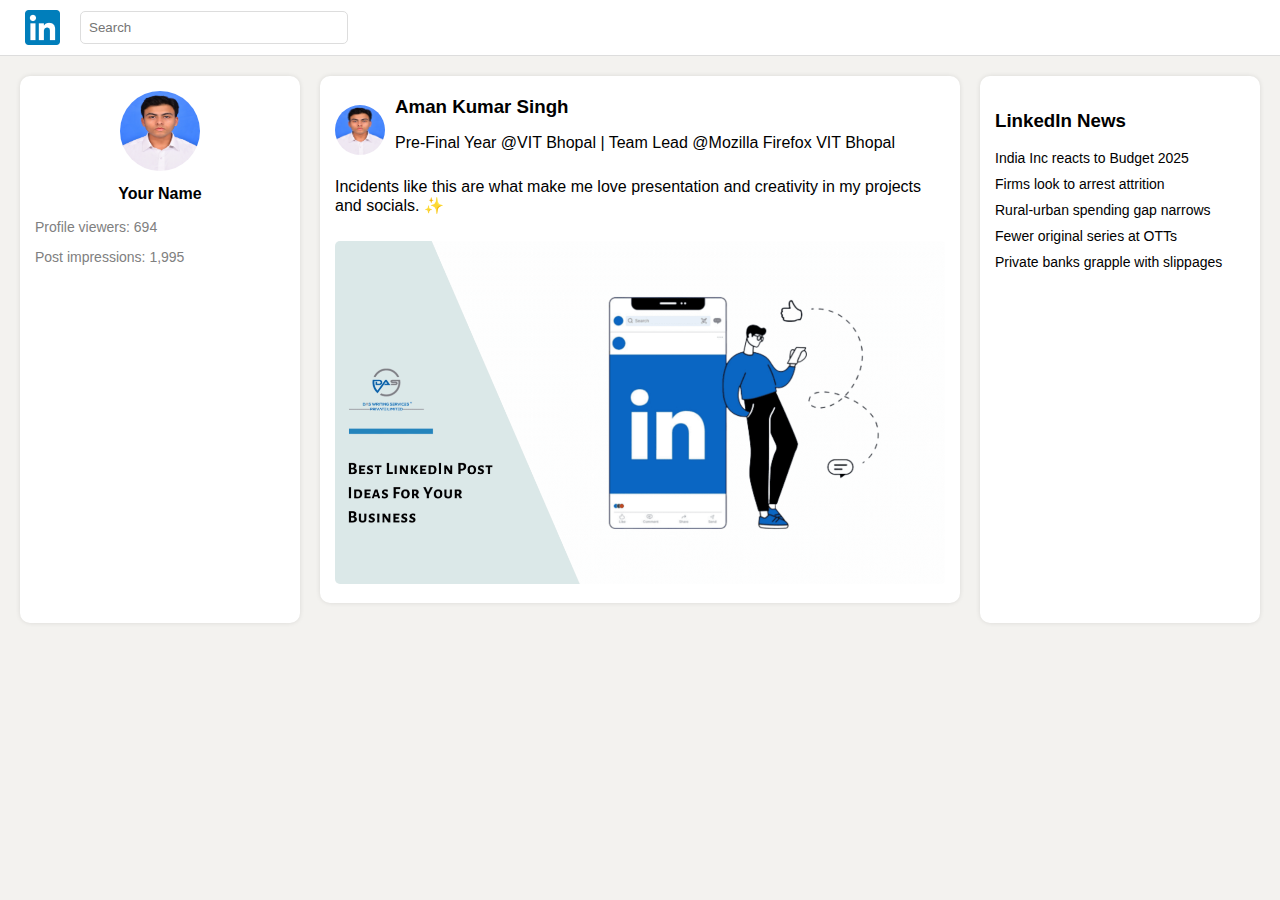
<file: 04-02-2025/index.html>
<!DOCTYPE html>
<html lang="en">
<head>
    <meta charset="UTF-8">
    <meta name="viewport" content="width=device-width, initial-scale=1.0">
    <title>LinkedIn Clone</title>
    <link rel="stylesheet" href="styles.css">
</head>
<body>
    <header>
        <div class="navbar">
            <img src="logo.jpg" alt="LinkedIn Logo" class="logo">
            <input type="text" placeholder="Search" class="search-bar">
        </div>
    </header>

    <div class="container">
        <!-- Sidebar -->
        <aside class="sidebar">
            <div class="profile">
                <img src="profile.jpg" alt="User Profile" class="profile-pic">
                <p class="username">Your Name</p>
            </div>
            <div class="stats">
                <p>Profile viewers: <span>694</span></p>
                <p>Post impressions: <span>1,995</span></p>
            </div>
        </aside>

        <!-- Main Feed -->
        <main class="feed">
            <div class="post">
                <div class="post-header">
                    <img src="profile.jpg" alt="Profile" class="post-profile">
                    <div class="post-info">
                        <h3>Aman Kumar Singh</h3>
                        <p>Pre-Final Year @VIT Bhopal | Team Lead @Mozilla Firefox VIT Bhopal</p>
                    </div>
                </div>
                <p class="post-text">Incidents like this are what make me love presentation and creativity in my projects and socials. ✨</p>
                <img src="post.jpg" alt="Post Image" class="post-image">
            </div>
        </main>

        <!-- News Sidebar -->
        <aside class="news">
            <h3>LinkedIn News</h3>
            <ul>
                <li>India Inc reacts to Budget 2025</li>
                <li>Firms look to arrest attrition</li>
                <li>Rural-urban spending gap narrows</li>
                <li>Fewer original series at OTTs</li>
                <li>Private banks grapple with slippages</li>
            </ul>
        </aside>
    </div>
</body>
</html>
</file>
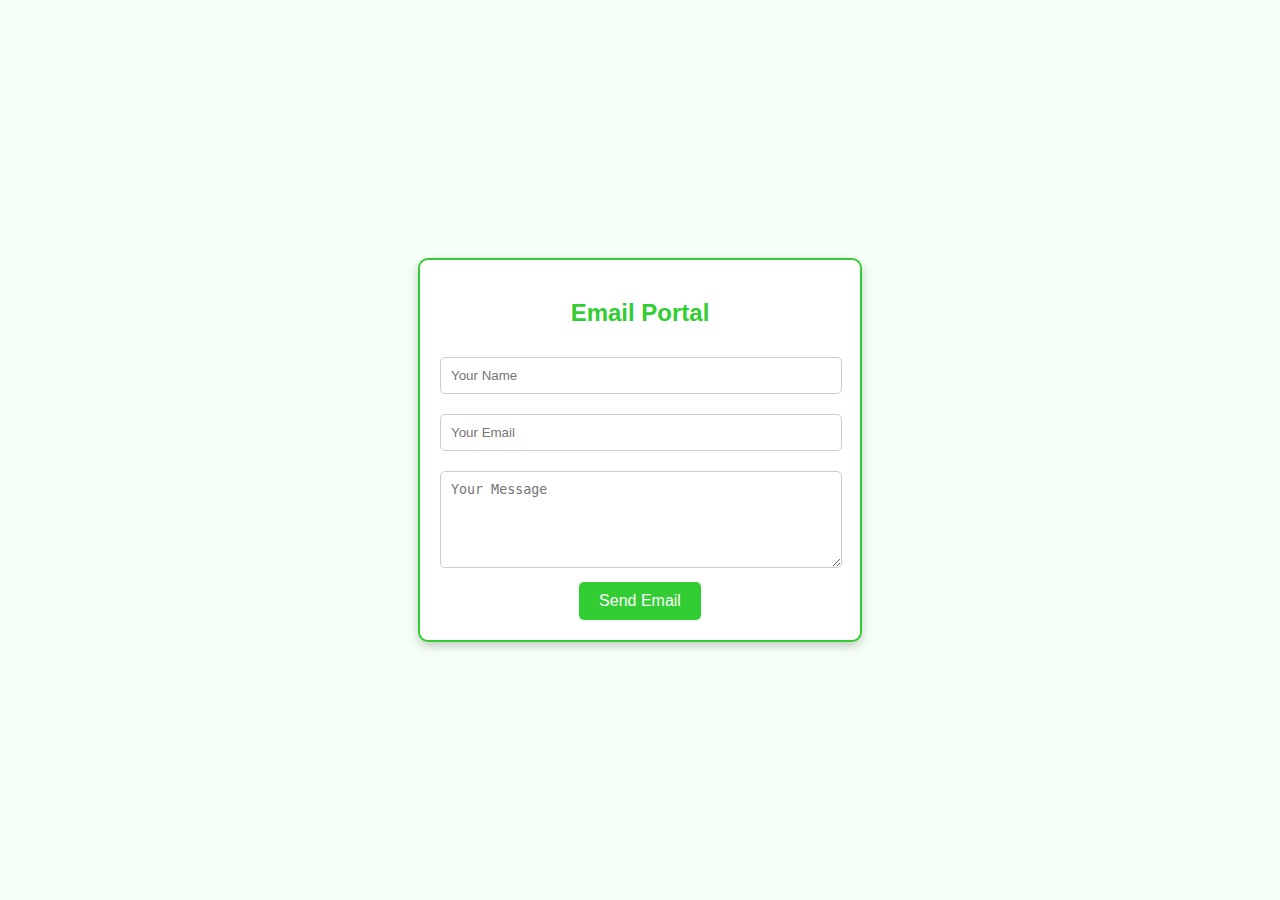
<file: 28-01-2025/Email Portal/index.html>
<!DOCTYPE html>
<html lang="en">
<head>
    <meta charset="UTF-8">
    <meta name="viewport" content="width=device-width, initial-scale=1.0">
    <title>Email Portal</title>
    <link rel="stylesheet" href="mailto_styles.css">
</head>
<body>
    <div class="portal-container">
        <h2>Email Portal</h2>
        <form action="mailto:amankumarsingh.org@gmail.com" method="GET" enctype="text/plain" onsubmit="return handleSubmit()">
            <input type="text" id="name" name="name" placeholder="Your Name" required>
            <input type="email" id="email" name="email" placeholder="Your Email" required>
            <textarea id="message" name="message" placeholder="Your Message" rows="5" required></textarea>
            <button type="submit">Send Email</button>
        </form>
    </div>
    <script>
        function handleSubmit() {
            const name = document.getElementById('name').value;
            const email = document.getElementById('email').value;
            const message = document.getElementById('message').value;

            const mailtoLink = `mailto:amankumarsingh.org@gmail.com?subject=Message from ${encodeURIComponent(name)}&body=Email: ${encodeURIComponent(email)}%0A%0A${encodeURIComponent(message)}`;

            window.location.href = mailtoLink;
            return false; // Prevent default form submission
        }
    </script>
</body>
</html>
</file>
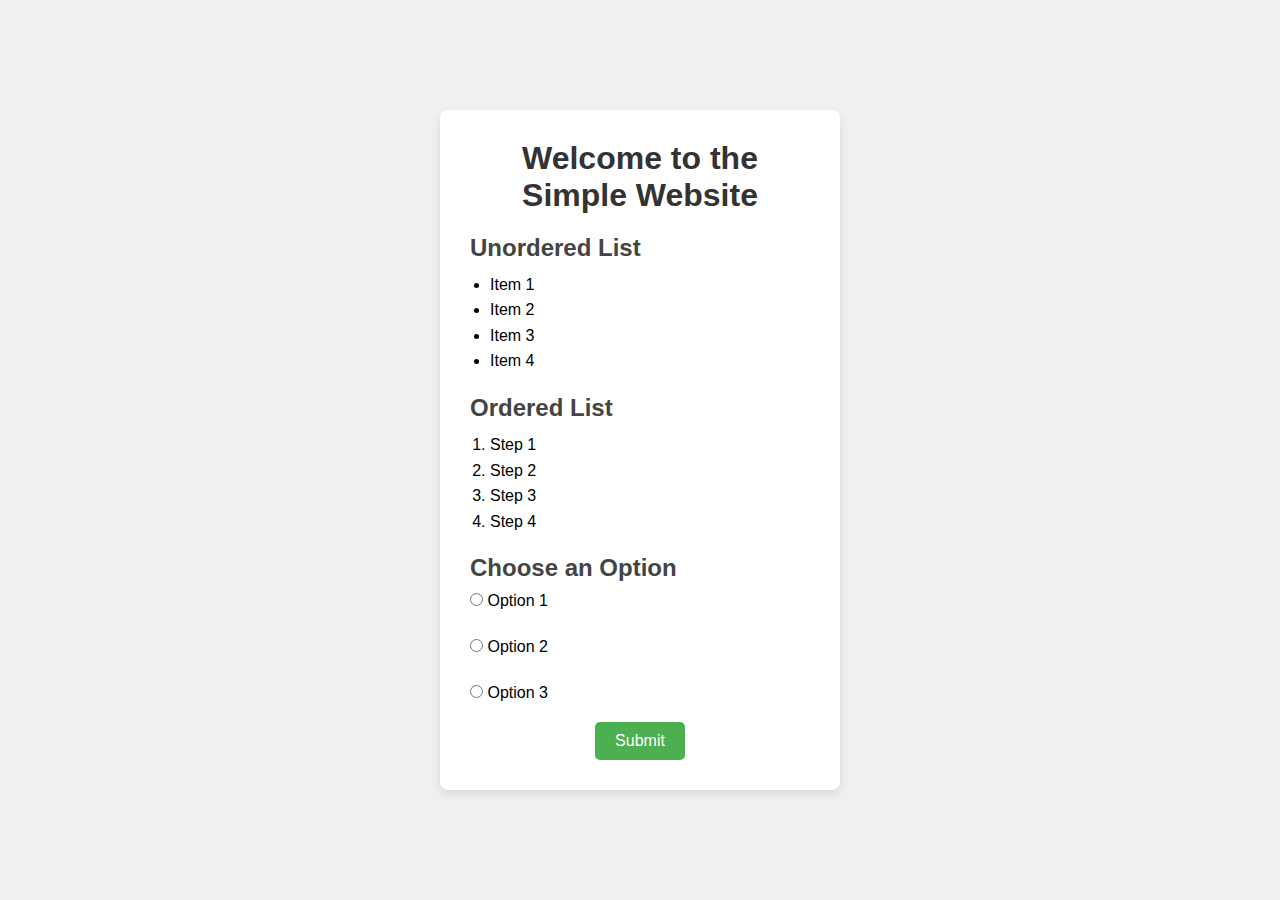
<file: 28-01-2025/List Page/index.html>
<!DOCTYPE html>
<html lang="en">
<head>
    <meta charset="UTF-8">
    <meta name="viewport" content="width=device-width, initial-scale=1.0">
    <title>Simple Website</title>
    <link rel="stylesheet" href="styles.css">
</head>
<body>

    <div class="container">
        <h1>Welcome to the Simple Website</h1>
        
        <!-- Unordered List -->
        <div class="list-container">
            <h2>Unordered List</h2>
            <ul>
                <li>Item 1</li>
                <li>Item 2</li>
                <li>Item 3</li>
                <li>Item 4</li>
            </ul>
        </div>

        <!-- Ordered List -->
        <div class="list-container">
            <h2>Ordered List</h2>
            <ol>
                <li>Step 1</li>
                <li>Step 2</li>
                <li>Step 3</li>
                <li>Step 4</li>
            </ol>
        </div>

        <!-- Radio Buttons -->
        <div class="radio-container">
            <h2>Choose an Option</h2>
            <label>
                <input type="radio" name="option" value="Option 1"> Option 1
            </label><br>
            <label>
                <input type="radio" name="option" value="Option 2"> Option 2
            </label><br>
            <label>
                <input type="radio" name="option" value="Option 3"> Option 3
            </label>
        </div>

        <!-- Submit Button -->
        <div class="button-container">
            <button type="submit">Submit</button>
        </div>
    </div>

</body>
</html>
</file>
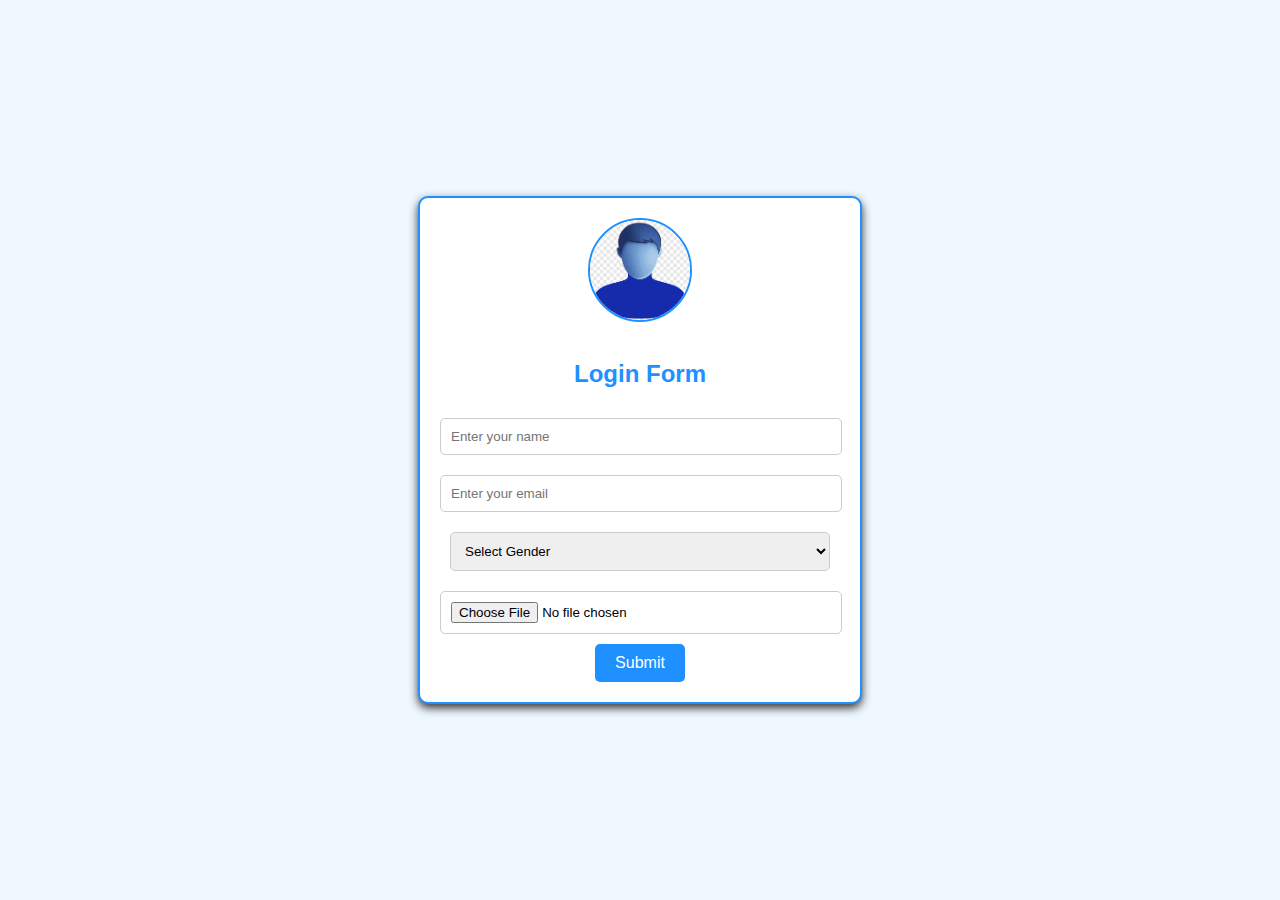
<file: 28-01-2025/Login Page/index.html>
<!DOCTYPE html>
<html lang="en">
<head>
    <meta charset="UTF-8">
    <meta name="viewport" content="width=device-width, initial-scale=1.0">
    <title>Login Form</title>
    <link rel="stylesheet" href="styles.css">
</head>
<body>
    <div class="form-container">
        <img src="photoiwp.jpg" alt="User Photo">
        <h2>Login Form</h2>
        <form action="#" method="POST" enctype="multipart/form-data">
            <input type="text" name="name" placeholder="Enter your name" required>
            <input type="email" name="email" placeholder="Enter your email" required>
            <select name="gender" required>
                <option value="" disabled selected>Select Gender</option>
                <option value="male">Male</option>
                <option value="female">Female</option>
                <option value="other">Other</option>
            </select>
            <input type="file" name="file" required>
            <button type="submit">Submit</button>
        </form>
    </div>
</body>
</html>
</file>
<file: 04-02-2025/styles.css>
/* General Styles */
body {
    font-family: Arial, sans-serif;
    background-color: #f3f2ef;
    margin: 0;
    padding: 0;
}

/* Navbar */
.navbar {
    display: flex;
    align-items: center;
    padding: 10px;
    background-color: white;
    border-bottom: 1px solid #ddd;
}

.logo {
    width: 35px;
    margin-left: 15px;
}

.search-bar {
    margin-left: 20px;
    padding: 8px;
    width: 250px;
    border-radius: 5px;
    border: 1px solid #ddd;
}

/* Layout */
.container {
    display: flex;
    margin: 20px;
}

/* Sidebar */
.sidebar, .news {
    width: 250px;
    background: white;
    padding: 15px;
    border-radius: 10px;
    box-shadow: 0 0 5px rgba(0, 0, 0, 0.1);
}

.profile {
    text-align: center;
}

.profile-pic {
    width: 80px;
    height: 80px;
    border-radius: 50%;
}

.username {
    font-weight: bold;
    margin-top: 10px;
}

.stats p {
    font-size: 14px;
    color: gray;
}

/* Feed */
.feed {
    flex: 1;
    margin: 0 20px;
}

.post {
    background: white;
    padding: 15px;
    border-radius: 10px;
    box-shadow: 0 0 5px rgba(0, 0, 0, 0.1);
    margin-bottom: 20px;
}

.post-header {
    display: flex;
    align-items: center;
}

.post-profile {
    width: 50px;
    height: 50px;
    border-radius: 50%;
}

.post-info {
    margin-left: 10px;
}

.post-info h3 {
    margin: 5px 0;
}

.post-text {
    margin-top: 10px;
}

.post-image {
    width: 100%;
    margin-top: 10px;
    border-radius: 5px;
}

/* News Sidebar */
.news ul {
    list-style: none;
    padding: 0;
}

.news li {
    margin-bottom: 10px;
    font-size: 14px;
}
</file>
<file: 28-01-2025/Email Portal/mailto_styles.css>
body {
    margin: 0;
    padding: 0;
    font-family: Arial, sans-serif;
    background-color: #f5fff5; /* Light green background */
    display: flex;
    justify-content: center;
    align-items: center;
    height: 100vh;
}

.portal-container {
    background-color: white;
    border: 2px solid #32cd32; /* Lime Green border */
    border-radius: 10px;
    box-shadow: 0 4px 10px rgba(0, 0, 0, 0.2);
    width: 400px;
    padding: 20px;
    text-align: center;
}

.portal-container h2 {
    color: #32cd32;
    margin-bottom: 20px;
}

.portal-container input[type="text"],
.portal-container input[type="email"],
.portal-container textarea {
    width: calc(100% - 20px);
    padding: 10px;
    margin: 10px 0;
    border: 1px solid #ccc;
    border-radius: 5px;
}

.portal-container button {
    background-color: #32cd32;
    color: white;
    padding: 10px 20px;
    border: none;
    border-radius: 5px;
    cursor: pointer;
    font-size: 16px;
}

.portal-container button:hover {
    background-color: #228b22; /* Darker green */
}
</file>
<file: 28-01-2025/List Page/styles.css>
* {
    margin: 0;
    padding: 0;
    box-sizing: border-box;
}

body {
    font-family: Arial, sans-serif;
    background-color: #f0f0f0;
    display: flex;
    justify-content: center;
    align-items: center;
    height: 100vh;
}

.container {
    background-color: white;
    padding: 30px;
    border-radius: 8px;
    box-shadow: 0 4px 8px rgba(0, 0, 0, 0.1);
    width: 400px;
}

h1 {
    text-align: center;
    margin-bottom: 20px;
    color: #333;
}

h2 {
    margin-bottom: 10px;
    color: #444;
}

.list-container {
    margin-bottom: 20px;
}

ul, ol {
    margin-left: 20px;
    line-height: 1.6;
}

.radio-container {
    margin-bottom: 20px;
}

.radio-container label {
    display: block;
    margin-bottom: 10px;
    font-size: 16px;
}

.button-container {
    text-align: center;
}

button {
    background-color: #4CAF50;
    color: white;
    padding: 10px 20px;
    border: none;
    border-radius: 5px;
    font-size: 16px;
    cursor: pointer;
    transition: background-color 0.3s ease;
}

button:hover {
    background-color: #45a049;
}
</file>
<file: 28-01-2025/Login Page/styles.css>
body {
    margin: 0;
    padding: 0;
    font-family: Arial, sans-serif;
    background-color: #f0f8ff; /* Light blue background */
    display: flex;
    justify-content: center;
    align-items: center;
    height: 100vh;
}

.form-container {
    background-color: white;
    border: 2px solid #1e90ff; /* Dodger blue border */
    border-radius: 10px;
    box-shadow: 0 4px 10px rgba(0, 0, 0, 0.8);
    width: 400px;
    padding: 20px;
    text-align: center;
}

.form-container img {
    width: 100px;
    height: 100px;
    border-radius: 50%;
    object-fit: cover;
    margin-bottom: 15px;
    border: 2px solid #1e90ff;
}

.form-container h2 {
    color: #1e90ff;
    margin-bottom: 20px;
}

.form-container input[type="text"],
.form-container input[type="email"],
.form-container select,
.form-container input[type="file"] {
    width: calc(100% - 20px);
    padding: 10px;
    margin: 10px 0;
    border: 1px solid #ccc;
    border-radius: 5px;
}

.form-container button {
    background-color: #1e90ff;
    color: white;
    padding: 10px 20px;
    border: none;
    border-radius: 5px;
    cursor: pointer;
    font-size: 16px;
}

.form-container button:hover {
    background-color: #4682b4; /* Slightly darker blue */
}
</file>
